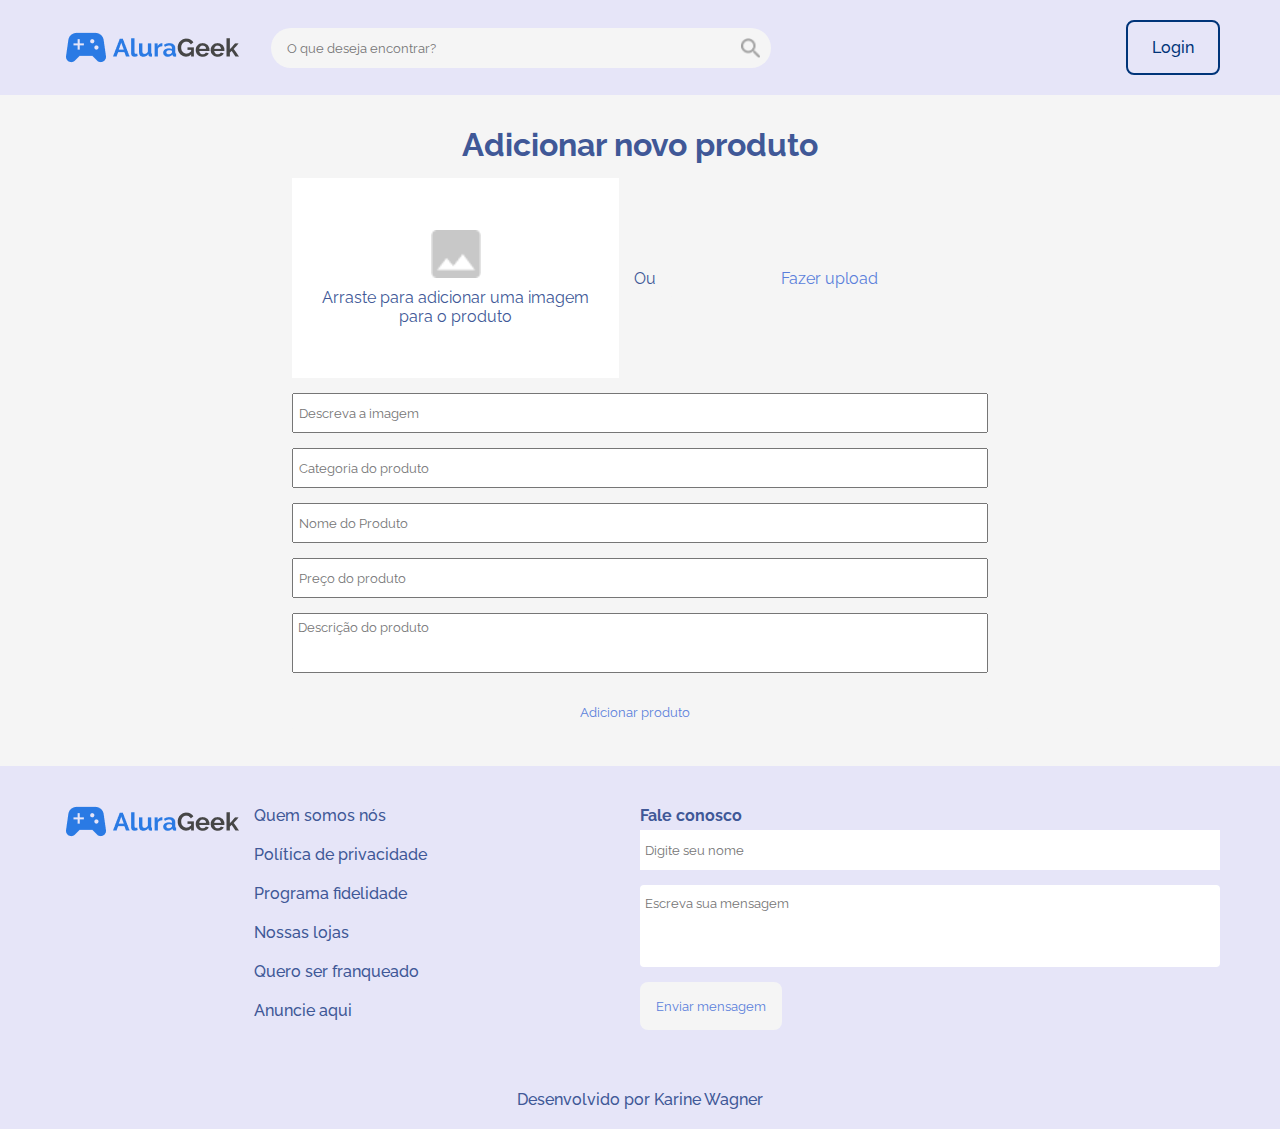
<file: src/pages/addProduct/index.html>
<!DOCTYPE html>
<html lang="pt-br">

<head>
  <meta charset="UTF-8">
  <meta http-equiv="X-UA-Compatible" content="IE=edge">
  <meta name="viewport" content="width=device-width, initial-scale=1.0">

  <link rel="preconnect" href="https://fonts.googleapis.com">
  <link rel="preconnect" href="https://fonts.gstatic.com" crossorigin>
  <link href="https://fonts.googleapis.com/css2?family=Raleway:wght@400;500;700&display=swap" rel="stylesheet">

  <title>AluraGeek</title>

  <link rel="stylesheet" href="../../style/reset.css">
  <link rel="stylesheet" href="../../style/components/navHeader.css">
  <link rel="stylesheet" href="../../style/components/logo.css">
  <link rel="stylesheet" href="../../style/components/footer.css">
  <link rel="stylesheet" href="../../style/components/btn.css">
  <link rel="stylesheet" href="../../style/components/content.css">
  <link rel="stylesheet" href="style.css">

</head>

<body>
  <nav class="nav_header" data_nav>
    <!-- JS  -->
  </nav>

  <main>
    <form action="" class="add_product" data_form>
      <h2>Adicionar novo produto</h2>
      <div class="add_product_upload">
        <div class="upload-file">
          <img src="../../style/img/adicionar.png" alt="Imagem de montanhas">
          <p>Arraste para adicionar uma imagem para o produto</p>
          <input id='select' type='file' class="add_product_select" multiple accept="image/*"/>
        </div>
        <p>Ou</p>
        <label for='select' class="btn_submit label">Fazer upload 
          <input id='select' type='file' class="add_product_select" multiple accept="image/*"/>
        </label>        
      </div>
      <div class="add_product_input">
        <p class="img_select" data_imgFile></p>
        <input type="text" placeholder="Descreva a imagem" required id="alt"/>
        <input type="text" placeholder="Categoria do produto" required id="categoria"/>
        <input type="text" placeholder="Nome do Produto" required id="nome"/>
        <input type="number" placeholder="Preço do produto" required id="preco"/>
        <textarea placeholder="Descrição do produto" required id="descricao"></textarea>
        <input type="submit" class="btn_submit" value="Adicionar produto" data_send>
      </div>
      <div class="msg" data_msg>Cadastrado com sucesso</div>
    </form>
  </main>

  <footer data_footer>
    <!-- JS -->
  </footer>
  <script type="module" src="script.js"></script>
</body>

</html>
</file>
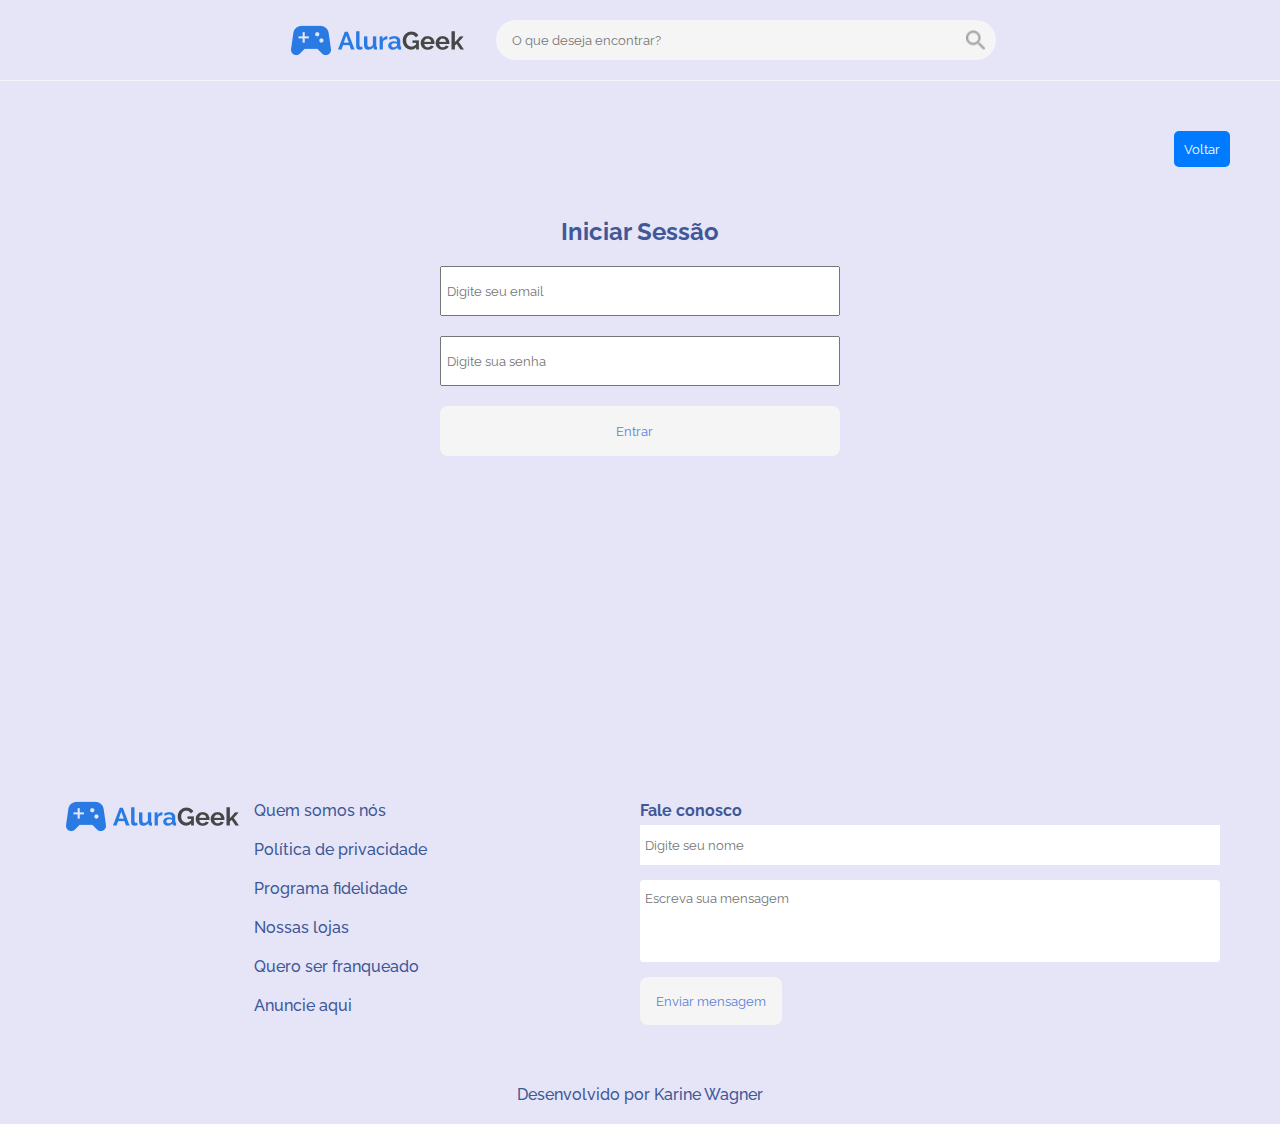
<file: src/pages/login/index.html>
<!DOCTYPE html>
<html lang="pt-br">

<head>
  <meta charset="UTF-8">
  <meta http-equiv="X-UA-Compatible" content="IE=edge">
  <meta name="viewport" content="width=device-width, initial-scale=1.0">

  <link rel="preconnect" href="https://fonts.googleapis.com">
  <link rel="preconnect" href="https://fonts.gstatic.com" crossorigin>
  <link href="https://fonts.googleapis.com/css2?family=Raleway:wght@400;500;700&display=swap" rel="stylesheet">

  <title>AluraGeek</title>

  <link rel="stylesheet" href="../../style/reset.css">
  <link rel="stylesheet" href="../../style/components/navHeader.css">
  <link rel="stylesheet" href="../../style/components/logo.css">
  <link rel="stylesheet" href="../../style/components/footer.css">
  <link rel="stylesheet" href="../../style/components/btn.css">
  <link rel="stylesheet" href="style.css">
</head>

<body>
  <nav class="nav_header navLogin" data_nav>
    <!-- JS  -->
  </nav>

  <main class="main-login">
    <div class="botoes">
      <button id="btnVoltar">Voltar</button>
    </div>
    <form action="" class="login">
      <h2>Iniciar Sessão</h2>
      <input type="text" placeholder="Digite seu email" required/>
      <input type="password" placeholder="Digite sua senha" name="password" autocomplete="off" required/>
      <input type="submit" class="btn_submit" value="Entrar"/>
    </form>
  </main>

  <footer data_footer>
    <!-- JS  -->
  </footer>
  <script type="module" src="script.js"></script>
</body>

</html>
</file>
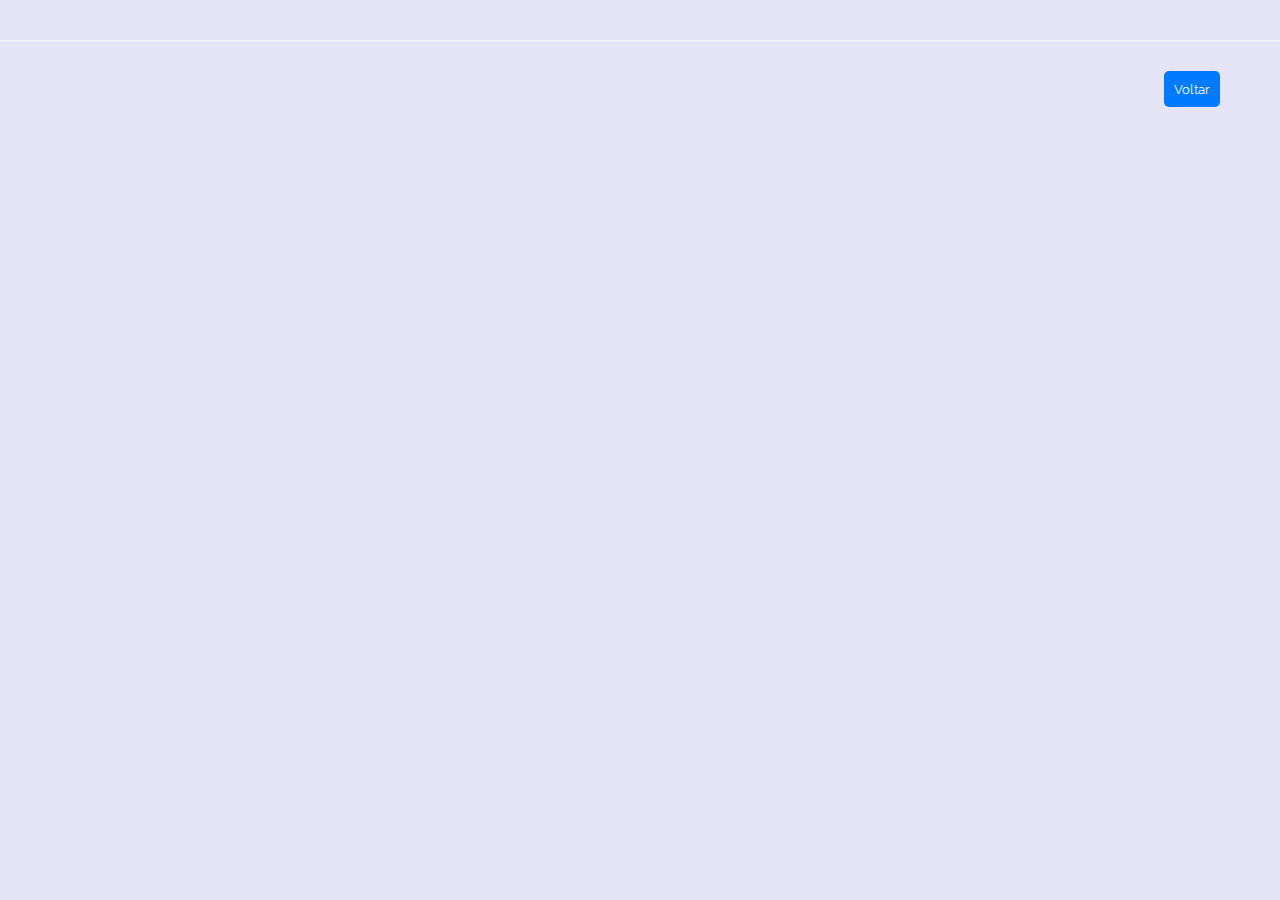
<file: src/pages/product/index.html>
<!DOCTYPE html>
<html lang="pt-br">

<head>
  <meta charset="UTF-8">
  <meta http-equiv="X-UA-Compatible" content="IE=edge">
  <meta name="viewport" content="width=device-width, initial-scale=1.0">

  <link rel="preconnect" href="https://fonts.googleapis.com">
  <link rel="preconnect" href="https://fonts.gstatic.com" crossorigin>
  <link href="https://fonts.googleapis.com/css2?family=Raleway:wght@400;500;700&display=swap" rel="stylesheet">

  <title>AluraGeek</title>

  <link rel="stylesheet" href="../../style/components/header.css">
  
  <link rel="stylesheet" href="../../style/reset.css">
  <link rel="stylesheet" href="../../style/components/navHeader.css">
  <link rel="stylesheet" href="../../style/components/logo.css">
  <link rel="stylesheet" href="../../style/components/footer.css">
  <link rel="stylesheet" href="../../style/components/btn.css">
  <link rel="stylesheet" href="../../style/components/content.css">
  <link rel="stylesheet" href="style.css">

</head>

<body>
  <nav class="nav_header" data_nav>
    <!-- JS -->
  </nav>

  <main>
    <div class="botoes">
      <button id="btnVoltar">Voltar</button>
    </div>
    <section class="product" data_product>
      <!-- js -->
    </section>
    <section class="content">
      <!-- js -->
    </section>
  </main>

  <footer data_footer>
    <!-- JS -->
  </footer>
  <script type="module" src="script.js"></script>
</body>

</html>
</file>
<file: src/style/components/navHeader.css>
.nav_header{
  align-items: center;
  border-bottom: 1px solid #F5F5F5;
  display: flex;
  flex-direction: column;
  gap: 15px;
  justify-content: space-between;
  padding: 20px;
  width: 100%;
}

.nav_header_left{
  align-items: center;
  column-gap: 32px;
  display: flex;
  justify-content: center;
  width: 100%;
}

.nav_header_search{
  display: none;
  max-width: 500px;
  position: relative;
  width: 100%;
}

.nav_header_search input{
  background: #F5F5F5;
  border: 0;
  border-radius: 20px;
  height: 40px;
  padding: 8px 16px;
  width: 100%;
}
.nav_header input:focus{
  outline: none;
}

.nav_header_search_img{
  position: absolute;
  right: 10px;
  top: 50%;
  transform: translate(0,-50%);
  width: 20px;
}

.nav_header_login{
  align-items: center;
  display: flex;
  gap: 15px;
}
.nav_header_login img{
  cursor: pointer;
  height: 20px;
}

.lupa_hidden_input{
  border: 1px solid #003479;
  border-radius: 999px;
  display: none;
  height: 40px;
  outline: none;
  padding-left: 10px;
  position: fixed;
  right: 50%;
  top: 70px;
  transform: translate(50%,0);
  width: 250px;
}

.show{
  display: block;
}

@media screen and (min-width: 380px){
  .nav_header{
    flex-direction: row;
    gap: 0;
  }  
  .nav_header_left{
    justify-content:flex-start;
    width: 90%;
  }
  .lupa_hidden_input{    
    right: 15px;
    top: 25px;
    transform: translate(0,0);
  }
}

@media screen and (min-width: 630px){
  .nav_header_search{
    display:block;
  } 
}

@media screen and (min-width: 768px){
  .nav_header{
    padding: 20px 60px;
  }
}
</file>
<file: src/style/components/logo.css>
.logo a{
    display: flex;
    align-items: center;
  }
  .logo a img:first-child{
    margin: 0 5px;
  }
</file>
<file: src/style/components/footer.css>
footer{
  font-size: 16px;
  font-style: normal;
  font-weight: 500;
  letter-spacing: 0em;
  line-height: 19px;
  position: relative;
  text-align: left;
  width: 100%;
}

.footer{  
  align-items: center;
  display: flex;
  flex-direction: column;
  gap: 20px;
  justify-content: space-between;  
  padding: 20px;  
}

.container{
  align-items: center;
  display: flex;
  flex-direction: column;
  gap: 15px;  
  justify-content: space-around;
  text-align: center;  
  width: 100%;
}

.footer_text{
  display: flex;
  flex-direction: column;
  row-gap: 20px;
  width: fit-content;  
}
.footer_forms{
  display: flex;
  flex-direction: column;
  row-gap: 5px;
  width: 100%;
}
.footer_forms p{
  font-size: 16px;
  font-weight: 700;
  line-height: 19px;
}
.footer_forms input[type=text],
.footer_forms textarea{
  border: 0;
  height: 40px;
  margin-bottom: 10px;
  padding-left: 5px;
  width:100%;
}
.footer_forms input[type=text]:focus,
.footer_forms textarea:focus{
  outline: none;
}

.footer_forms textarea{
  border-radius: 4px;
  height: 82px;
  padding-top: 10px;
  resize: none;
}

.footer_dev{
  left: 0;
  padding: 20px 0;
  text-align: center;
  width: 100%;
}

@media screen and (min-width: 550px){
  .container{
    text-align: left;
    width: fit-content;
  }
  .footer{
    align-items: flex-start;
    flex-direction: row;
    gap: 20px;
    padding: 40px 60px;
  }
  .footer_forms{
    width: 70%;
  }
}

@media screen and (min-width: 768px){
  .footer_forms{
    width: 50%;
  }
}

@media screen and (min-width: 900px){
  .container{
    align-items: flex-start;
    flex-direction: row;
  }
}
</file>
<file: src/style/components/btn.css>
.btn_submit{
  color:#5A7FDB;
  cursor: pointer;
  background: #F5F5F5;
  border: 0;
  padding: 16px;
  transition: 0.4s;
  width: fit-content;
  border-radius: 8px;
}

.btn_login{
  border: 2px solid #003479;
  color: #003479;
  cursor: pointer;
  font-weight: 500;
  margin-left: 20px;
  padding: 16px 24px;
  transition: 0.4s;
  width: fit-content;
  border-radius: 8px;
}

@media screen and (min-width: 630px) {
  .lupa_hidden{
    display: none;
  }
}
</file>
<file: src/style/components/content.css>
:root {
  --gap: 2%; 
}

main{
  padding: 30px 60px;
}

.content, .content_container{
  display: flex;
  flex-direction: column;
  row-gap: 40px;
  width: 100%; 
}

.content a{
  color: #003479;
}

.content_container{
  row-gap: 14px;  
}

.content_title{
  align-items: center;
  display: flex;
  justify-content: space-between;
  width: 100%;
}
.content_title h2{
  font-size: 32px;
  font-weight: 700;
  line-height: 38px;
}

.content_title div{
  align-items: center;
  display: flex;
}

.content_title a{
  column-gap: 10px;
  display: flex;
  font-size: 16px;
  font-weight: 700;
  line-height: 19px;
}
.content_title a img{
  height: 15px;
}

.card_container{
  display: flex;
  width:100%;
}

.span{
  align-items: center;
  cursor: pointer;
  display: flex;
  font-weight: bold;
  justify-content: center;
  vertical-align: center;
}
.span img{
  height: 30px;
}
.span:nth-last-of-type(2) img{
  transform: rotate(180deg)
}

.cards{
  column-gap: var(--gap);
  display: flex;
  flex-flow: row nowrap;
  overflow: hidden;
  padding: 15px 0;
  row-gap: 15px;
  width: 100%;
}

.content_card img{
  cursor: pointer;  
  max-height: 300px;
  width: 100%;
}
.content_card:hover{
  transform: scale(1.03);
}

.content_card{
  box-shadow: 0px 1px 5px 0px rgba(144, 144, 140, 0.5);
  display: flex;
  flex-direction: column;
  flex-shrink: 0;
  justify-content: space-between; 
  padding: 10px;
  row-gap: 12px;
  transition: 0.3s;
  width: calc((100% / 6) - (var(--gap) - (var(--gap) / 6)));
  overflow: hidden;
}

.card_info{
  display: flex;
  flex-direction: column;
  gap: 10px;
}
.content_card_title{
  font-size: 14px;
  font-weight: 500;
  line-height: 16px;
}

.content_card_price, .content_card a{
  font-size: 16px;
  font-weight: 700;
  line-height: 19px;
}

@media screen and (max-width: 920px) {   
  .content_card{
    width: calc((100% / 5) - (var(--gap) - (var(--gap) / 5))); 
  }
}

@media screen and (max-width: 790px) {  
  .content_card{
    width: calc((100% / 4) - (var(--gap) - (var(--gap) / 4))); 
  }
}

@media screen and (max-width: 668px) {  
  .content_card{
    width: calc((100% / 3) - (var(--gap) - (var(--gap) / 3))); 
  }
}
@media screen and (max-width: 545px) {  
  .content_card{
    width: calc((100% / 2) - (var(--gap) - (var(--gap) / 2)));      
  }
  
}

@media screen and (max-width: 420px) {  
  main{
    padding: 30px 20px;
  }
  .content_title h2{
    font-size: 20px;
    line-height: 26px;
  }
  .content_title a{
    font-size: 14px;
  }
  .content_card{
    width: 100%;  
  }
}
</file>
<file: src/pages/addProduct/style.css>
main {
  background-color: #F5F5F5;
  padding-top: 30px;
}

.add_product{
  align-items: center;
  display: flex;
  flex-direction: column;
  justify-content: center;
  row-gap: 15px;
  width: 100%;
}
.add_product h2{
  font-size: 20px;
}

.add_product_upload{
  align-items: center;
  display: flex;
  flex-direction: column;
  gap: 15px;
  justify-content: space-around;
  width: 100%;
}

.upload-file{
  align-items:center;
  background-color: #fff;
  cursor: pointer;
  display: flex;
  flex-direction: column;
  gap: 10px;
  justify-content: center;
  height: 200px;
  padding: 25px;
  position: relative;
  width: 100%;
}
.upload-file p{
  text-align: center;
}

.add_product_upload img{
  width: 50px;
}

.add_product_upload .label{
  cursor: pointer;
  position: relative;
  text-align: center;
  width: 100%;
}

#select{
  cursor: pointer;
  height: 100%;
  opacity: 0%;
  left: 0;  
  position: absolute;
  top: 0;
  width: 100%;
}


.img_select{
  background-color: #535353;
  color: #fff;
  display: none;
  font-size: 20px;
  height: 40px;
  line-height:40px;
  text-align: center;
  width: 100%;
}

.show{
  display: block;
}
.add_product_input{
  display: flex;
  flex-direction: column;
  row-gap: 15px;
  width: 100%;
}

.add_product_input input{
  padding-left: 5px;
  width: 100%;
}
.add_product_input input[type=text],
.add_product_input input[type=number]{
  height: 40px;
}

.add_product_input input:focus{
  outline: none;
}

.add_product_input textarea{
  height: 60px;
  padding-left: 5px;
  padding-top: 5px;
  resize: none;
  width: 100%;
}

.msg{
  color: #fff;
  display: none;
  font-size: 20px;
  line-height: 40px;
  padding: 10px;
  position: fixed;
  text-align: center;
  top: 20px;
  width: 90%;
}
.msg--erro{
  background-color: rgb(207, 10, 10);
  display: block;
}
.msg_enviar{
  background-color: rgb(0, 126, 0);
  display: block;
}

@media screen and (min-width: 550px) {
  .add_product_upload{
    flex-direction: row;
    width: 80%;
  }
  .add_product h2{
    font-size: 32px;
  }
  .add_product_input{
    align-items: center;
  }
  .add_product_input input,
  .add_product_input textarea,
  .img_select{
    width: 80%;
  }
  
}

@media screen and (min-width: 768px) {
  .add_product_upload{
    width: 60%;
  }
  .add_product_input input,
  .add_product_input textarea,
  .img_select{
    width: 60%;
  }
}
</file>
<file: src/pages/login/style.css>
.navLogin{
    justify-content: center;  
  }
  
.navLogin .nav_header_left{
  width: 100%;
  justify-content: center;
}

.main-login{
  height: 70vh;
  width: 100%;  
  display: block;
  justify-content: center;
  align-items: center;
}

.botoes {
  margin: 50px;
  text-align: end;
}

#btnVoltar {
  background-color: #007bff;
  color: #fff;
  border: none;
  padding: 10px;
  border-radius: 5px;
  cursor: pointer;
}

#btnVoltar:hover {
  background-color: #0069d9;
}

.login{
  display: flex;
  margin-top: 50px;
  flex-direction: column;
  justify-content: center;
  align-items: center;
  text-align: center;
  gap: 20px;
  width: 100%;
}

.login input{
    width: 400px; 
    height: 50px;
    padding-left: 5px;
}

.login input:focus{
  outline: none;
}


@media screen and (max-width: 550px){
  .main-login{
    padding: 20px;
  }
  .login input{
    width: 100%;
  }
}
</file>
<file: src/style/components/header.css>
header{
  background-color: #000;
  height: 300px;
  padding-left: 20px;  
  position: relative;  
  width: 100%;
}

.header_background {
  background-image: url("../../style/img/header.png");
  background-position: center;
  background-repeat: no-repeat;
  background-size: cover;
  height: 100%;
  opacity: 50%;
  position: absolute;
  top: 0;
  width: 100%;
}

.header_promotions {
  bottom: 32px;
  display: flex;
  flex-direction: column;  
  position: absolute;
}

.header_promotions h1,
.header_promotions p {
  color: #fff;
}

.header_promotions p {
  font-size: 16px;
  margin-bottom: 10px;
}

.header_promotions h1 {
  font-size: 22px;
  font-weight: 700;
}

@media screen and (min-width: 500px) {
  header {
    padding-left: 60px;  
  }
  .header_promotions p {
    font-size: 20px;
  }

  .header_promotions h1 {
    font-size: 32px;
  }
}
</file>
<file: src/pages/product/style.css>
.botoes {
  text-align: end;
}

#btnVoltar {
  background-color: #007bff;
  color: #fff;
  border: none;
  padding: 10px;
  border-radius: 5px;
  cursor: pointer;
}

#btnVoltar:hover {
  background-color: #0069d9;
}

.product{
  align-items: center;
  display: flex;  
  flex-direction: column;
  gap: 10px;
  margin-bottom: 40px;
}
  
.product_img{
  background-position: center;
  background-repeat: no-repeat;
  height: 30vh;
  width: 100%;
}

.product_infos{
  display: flex;
  flex-direction: column;
  gap: 10px;
  width: 100%;
}

@media screen and (min-width: 768px){
  .product{
    flex-direction: row;
    gap: 20px;
  }  
  .product_infos{
    width: 50%;
  }
  .product_img{
    height: 40vh;
    width: 40%;
  }
}
</file>
